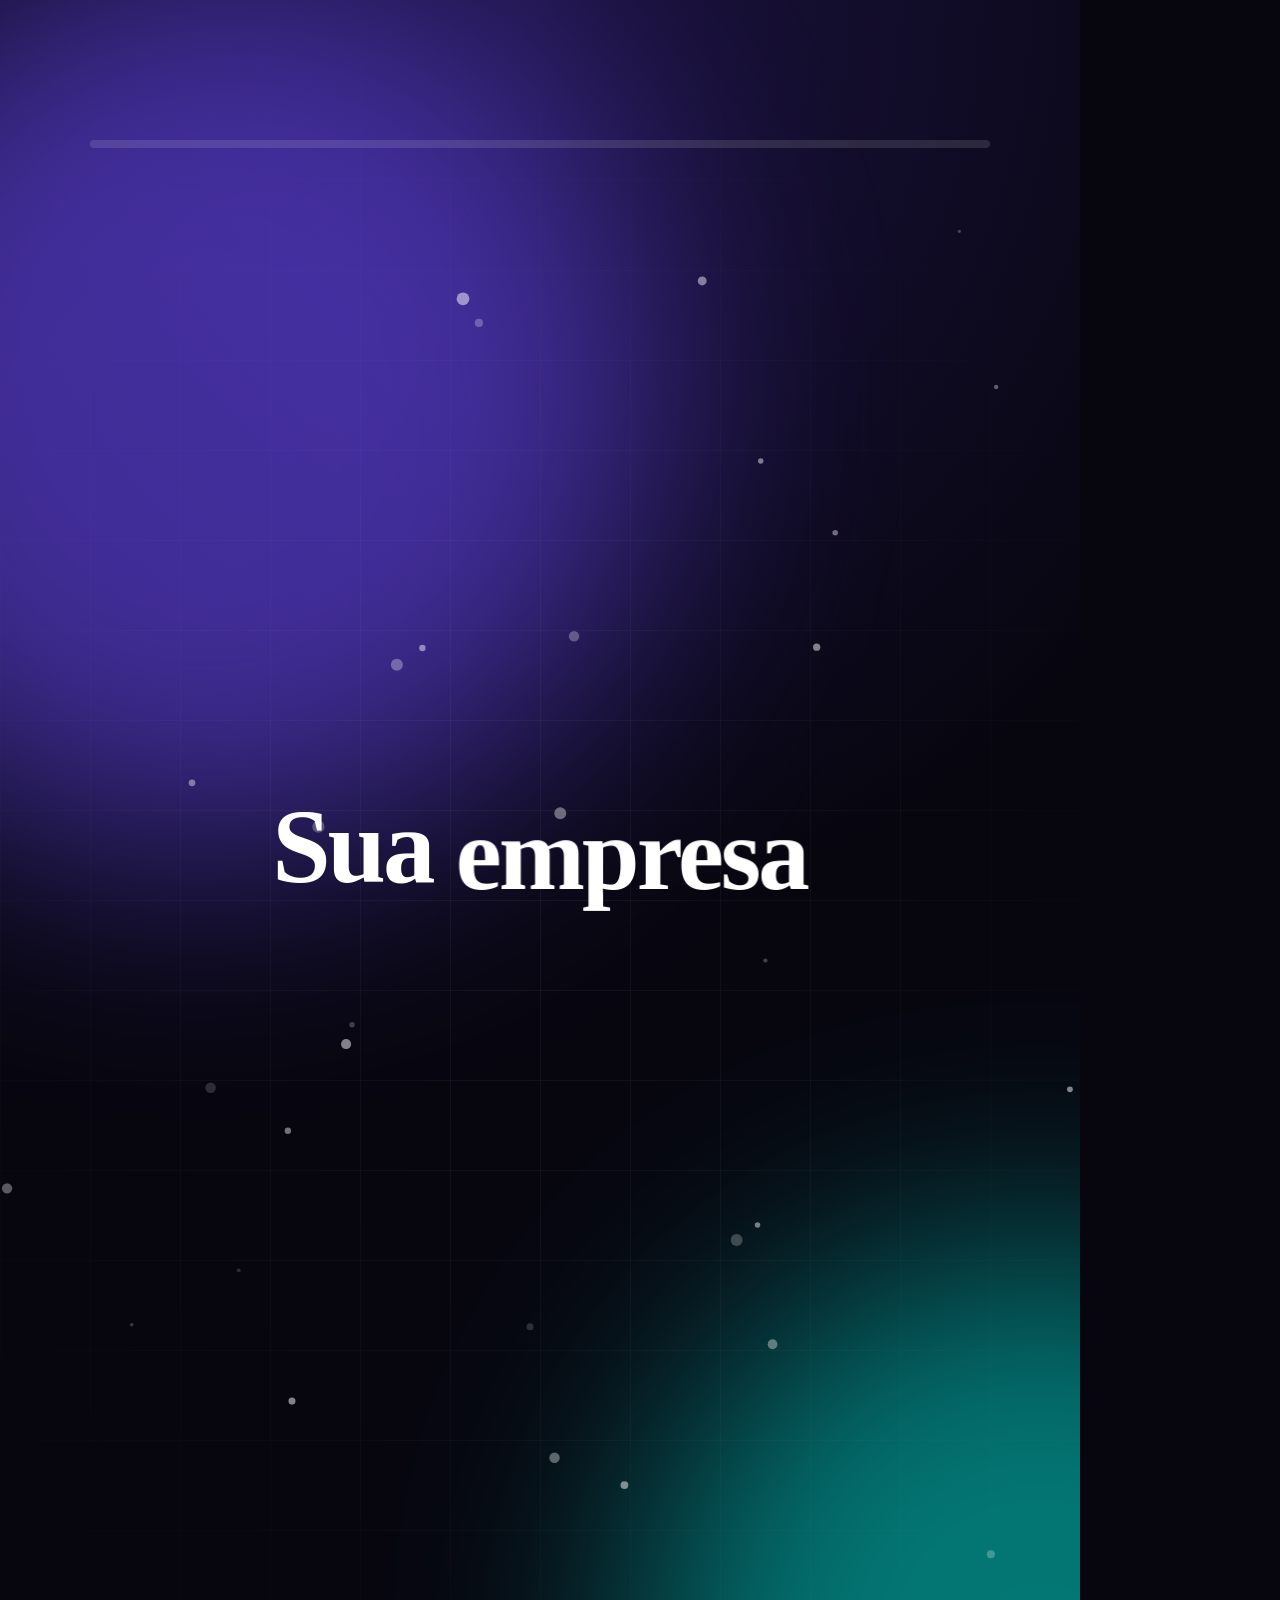
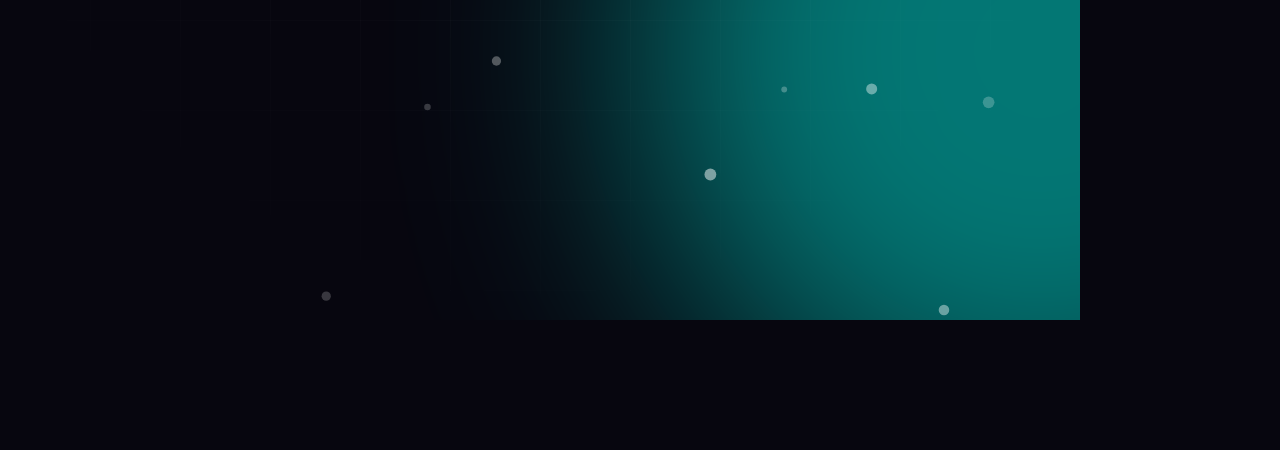
<file: reels/zyvora/scene.html>
<!doctype html>
<html>
<head>
<meta charset="utf-8">
<style>
  * { margin: 0; padding: 0; box-sizing: border-box; }
  html, body { width: 1080px; height: 1920px; overflow: hidden; background: #07060f; }
  body { font-family: 'Inter', 'Inter Display', sans-serif; color: #fff; position: relative; }
  .layer { position: absolute; inset: 0; }
  #bg { background: radial-gradient(120% 80% at 50% 0%, #1b1240 0%, #07060f 60%); }
  .blob { position: absolute; border-radius: 50%; filter: blur(120px); opacity: .55; }
  #b1 { width: 900px; height: 900px; background: #6d4cff; }
  #b2 { width: 800px; height: 800px; background: #00d4c8; }
  #grid {
    background-image:
      linear-gradient(rgba(255,255,255,.05) 1px, transparent 1px),
      linear-gradient(90deg, rgba(255,255,255,.05) 1px, transparent 1px);
    background-size: 90px 90px;
    mask-image: radial-gradient(70% 55% at 50% 50%, #000 0%, transparent 100%);
  }
  .scene { position: absolute; inset: 0; display: flex; flex-direction: column;
           align-items: center; justify-content: center; padding: 0 90px; text-align: center; opacity: 0; }
  .hook { font-family: 'Inter Display', 'Inter'; font-weight: 800; font-size: 104px; line-height: 1.04; letter-spacing: -3px; }
  .word { display: inline-block; will-change: transform, opacity; }
  .grad { background: linear-gradient(90deg, #8f7bff, #2ee6d6); -webkit-background-clip: text; background-clip: text; color: transparent; }
  .pain { font-weight: 700; font-size: 80px; letter-spacing: -2px; line-height: 1.5; position: relative; color: #cfd0e6; }
  .pain .strike { position: absolute; left: -10px; right: -10px; top: 52%; height: 10px; background: #ff4d6d;
                  border-radius: 6px; transform-origin: left center; }
  .painline { position: relative; display: inline-block; }
  .logo { display: flex; align-items: center; gap: 36px; }
  .mark { width: 190px; height: 190px; border-radius: 52px; position: relative;
          background: linear-gradient(135deg, #7b5cff, #22d8cc); box-shadow: 0 30px 120px rgba(110,80,255,.6); }
  .mark svg { position: absolute; inset: 0; }
  .wordmark { font-family: 'Inter Display', 'Inter'; font-weight: 800; font-size: 170px; letter-spacing: -6px; }
  .tagline { margin-top: 56px; font-size: 54px; font-weight: 500; color: #c9c7e8; letter-spacing: -1px; }
  .cards { display: flex; flex-direction: column; gap: 34px; width: 100%; }
  .card { display: flex; align-items: center; gap: 36px; padding: 40px 46px; border-radius: 40px; text-align: left;
          background: rgba(255,255,255,.06); border: 2px solid rgba(255,255,255,.12); backdrop-filter: blur(20px); }
  .icon { flex: 0 0 120px; height: 120px; border-radius: 32px; display: grid; place-items: center;
          background: linear-gradient(135deg, rgba(123,92,255,.35), rgba(34,216,204,.35)); }
  .card h3 { font-size: 58px; font-weight: 800; letter-spacing: -1.5px; }
  .card p { font-size: 36px; color: #b9b8d6; margin-top: 8px; font-weight: 500; }
  .kicker { font-size: 40px; font-weight: 700; letter-spacing: 8px; text-transform: uppercase; color: #8f7bff; margin-bottom: 60px; }
  .cta-title { font-family: 'Inter Display', 'Inter'; font-weight: 800; font-size: 120px; letter-spacing: -4px; line-height: 1.02; }
  .btn { margin-top: 80px; padding: 40px 90px; border-radius: 999px; font-size: 52px; font-weight: 800;
         background: linear-gradient(90deg, #7b5cff, #22d8cc); box-shadow: 0 20px 80px rgba(80,140,255,.55); }
  .handle { margin-top: 56px; font-size: 46px; font-weight: 600; color: #c9c7e8; }
  #progress { position: absolute; left: 90px; right: 90px; top: 140px; height: 8px; border-radius: 8px; background: rgba(255,255,255,.12); }
  #progress i { display: block; height: 100%; border-radius: 8px; background: linear-gradient(90deg, #7b5cff, #22d8cc); width: 0; }
  .spark { position: absolute; width: 8px; height: 8px; border-radius: 50%; background: #fff; }
</style>
</head>
<body>
  <div class="layer" id="bg"></div>
  <div class="blob" id="b1"></div>
  <div class="blob" id="b2"></div>
  <div class="layer" id="grid"></div>
  <div class="layer" id="sparks"></div>

  <!-- Cena 1: gancho -->
  <div class="scene" id="s1">
    <div class="hook">
      <span class="word">Sua</span> <span class="word">empresa</span><br>
      <span class="word">ainda</span> <span class="word">trabalha</span><br>
      <span class="word">no</span> <span class="word grad">improviso?</span>
    </div>
  </div>

  <!-- Cena 2: dores -->
  <div class="scene" id="s2">
    <div class="pain">
      <div><span class="painline">Dados espalhados.<i class="strike"></i></span></div>
      <div><span class="painline">Processos manuais.<i class="strike"></i></span></div>
      <div><span class="painline">Decisões no escuro.<i class="strike"></i></span></div>
    </div>
  </div>

  <!-- Cena 3: logo -->
  <div class="scene" id="s3">
    <div class="logo">
      <div class="mark">
        <svg viewBox="0 0 190 190"><path id="zpath" d="M55 58 H135 L55 132 H135" fill="none" stroke="#fff"
          stroke-width="20" stroke-linecap="round" stroke-linejoin="round" pathLength="1" stroke-dasharray="1" stroke-dashoffset="1"/></svg>
      </div>
      <div class="wordmark" id="wm"></div>
    </div>
    <div class="tagline" id="tag">Tecnologia que simplifica.</div>
  </div>

  <!-- Cena 4: pilares -->
  <div class="scene" id="s4">
    <div class="kicker">Com a Zyvora</div>
    <div class="cards">
      <div class="card">
        <div class="icon"><svg width="64" height="64" viewBox="0 0 24 24" fill="none" stroke="#fff" stroke-width="2.2" stroke-linecap="round" stroke-linejoin="round"><path d="M13 2 3 14h9l-1 8 10-12h-9l1-8z"/></svg></div>
        <div><h3>Automação</h3><p>Menos tarefas repetitivas</p></div>
      </div>
      <div class="card">
        <div class="icon"><svg width="64" height="64" viewBox="0 0 24 24" fill="none" stroke="#fff" stroke-width="2.2" stroke-linecap="round" stroke-linejoin="round"><path d="M3 3v18h18"/><path d="m7 15 4-4 3 3 6-7"/></svg></div>
        <div><h3>Dados em tempo real</h3><p>Decisões com clareza</p></div>
      </div>
      <div class="card">
        <div class="icon"><svg width="64" height="64" viewBox="0 0 24 24" fill="none" stroke="#fff" stroke-width="2.2" stroke-linecap="round" stroke-linejoin="round"><path d="M12 2 2 7l10 5 10-5-10-5z"/><path d="m2 17 10 5 10-5"/><path d="m2 12 10 5 10-5"/></svg></div>
        <div><h3>Escala sem atrito</h3><p>Cresce junto com você</p></div>
      </div>
    </div>
  </div>

  <!-- Cena 5: CTA -->
  <div class="scene" id="s5">
    <div class="cta-title">Seu próximo<br>nível começa<br><span class="grad">aqui.</span></div>
    <div class="btn">Conheça a Zyvora</div>
    <div class="handle">@zyvora · link na bio</div>
  </div>

  <div id="progress"><i></i></div>

<script>
const $ = s => document.querySelector(s);
const $$ = s => [...document.querySelectorAll(s)];
const clamp = (x, a = 0, b = 1) => Math.min(b, Math.max(a, x));
const prog = (t, a, b) => clamp((t - a) / (b - a));
const easeOut = x => 1 - Math.pow(1 - x, 3);
const easeInOut = x => x < .5 ? 4 * x * x * x : 1 - Math.pow(-2 * x + 2, 3) / 2;
const easeBack = x => { const c1 = 1.7, c3 = c1 + 1; return 1 + c3 * Math.pow(x - 1, 3) + c1 * Math.pow(x - 1, 2); };
const DURATION = 15;

// cenas: [início, fim]
const S = { s1: [-0.4, 2.8], s2: [2.8, 5.6], s3: [5.6, 9.0], s4: [9.0, 12.4], s5: [12.4, 15.2] };

function sceneAlpha(t, [a, b]) {
  const fin = easeOut(prog(t, a, a + .35));
  const fout = 1 - easeInOut(prog(t, b - .35, b));
  return Math.min(fin, fout);
}

// faíscas determinísticas
const sparks = [];
let seed = 7;
const rnd = () => (seed = (seed * 16807) % 2147483647) / 2147483647;
for (let i = 0; i < 40; i++) {
  const el = document.createElement('i'); el.className = 'spark'; $('#sparks').appendChild(el);
  sparks.push({ el, x: rnd() * 1080, y: rnd() * 1920, v: 30 + rnd() * 70, s: .4 + rnd() * 1.2, p: rnd() * 6.28 });
}

window.render = function (t) {
  // fundo
  $('#b1').style.transform = `translate(${-250 + Math.sin(t * .6) * 180}px, ${-200 + Math.cos(t * .4) * 160}px)`;
  $('#b2').style.transform = `translate(${480 + Math.cos(t * .5) * 160}px, ${1250 + Math.sin(t * .7) * 200}px)`;
  $('#grid').style.backgroundPosition = `0 ${t * 40}px`;
  sparks.forEach(s => {
    const y = ((s.y - t * s.v) % 1920 + 1920) % 1920;
    s.el.style.transform = `translate(${s.x + Math.sin(t + s.p) * 20}px, ${y}px) scale(${s.s})`;
    s.el.style.opacity = .15 + .35 * (0.5 + 0.5 * Math.sin(t * 2 + s.p));
  });
  $('#progress i').style.width = `${clamp(t / DURATION) * 100}%`;

  for (const id in S) $('#' + id).style.opacity = sceneAlpha(t, S[id]);

  // Cena 1: palavras entram uma a uma
  $$('#s1 .word').forEach((w, i) => {
    const p = easeBack(prog(t, -.3 + i * .16, .1 + i * .16));
    w.style.opacity = clamp(p * 1.5);
    w.style.transform = `translateY(${(1 - p) * 90}px) scale(${.85 + .15 * p})`;
  });
  const s1z = 1 + prog(t, 0, 2.8) * .06;
  $('#s1 .hook').style.transform = `scale(${s1z})`;

  // Cena 2: linhas entram e são riscadas
  $$('#s2 .painline').forEach((l, i) => {
    const a = 3.0 + i * .55;
    const p = easeOut(prog(t, a, a + .4));
    l.style.opacity = p; l.style.transform = `translateX(${(1 - p) * -80}px)`;
    l.querySelector('.strike').style.transform = `scaleX(${easeInOut(prog(t, a + .45, a + .8))})`;
    l.style.color = prog(t, a + .6, a + .8) > 0 ? `rgba(207,208,230,${1 - .5 * prog(t, a + .6, a + .9)})` : '';
  });

  // Cena 3: logo
  const mk = easeBack(prog(t, 5.8, 6.4));
  $('.mark').style.transform = `scale(${mk}) rotate(${(1 - mk) * -40}deg)`;
  $('#zpath').style.strokeDashoffset = 1 - easeInOut(prog(t, 6.1, 6.8));
  const name = 'Zyvora';
  const n = Math.round(prog(t, 6.4, 7.1) * name.length);
  $('#wm').innerHTML = [...name].map((c, i) => {
    const p = easeOut(prog(t, 6.4 + i * .1, 6.75 + i * .1));
    return `<span class="word" style="opacity:${p};transform:translateY(${(1 - p) * 40}px)">${c}</span>`;
  }).join('');
  const tg = easeOut(prog(t, 7.3, 7.8));
  $('#tag').style.opacity = tg; $('#tag').style.transform = `translateY(${(1 - tg) * 30}px)`;
  $('#s3 .logo').style.transform = `scale(${1 + prog(t, 6, 9) * .05})`;

  // Cena 4: cards
  const k = easeOut(prog(t, 9.1, 9.5));
  $('#s4 .kicker').style.opacity = k;
  $$('#s4 .card').forEach((c, i) => {
    const p = easeBack(prog(t, 9.3 + i * .3, 9.8 + i * .3));
    c.style.opacity = clamp(p);
    c.style.transform = `translateX(${(1 - p) * 140}px)`;
    const glow = clamp(1 - Math.abs(t - (10.6 + i * .5)) * 2);
    c.style.borderColor = `rgba(${143 - 100 * glow},${123 + 100 * glow},255,${.12 + .6 * glow})`;
  });

  // Cena 5: CTA
  const ct = easeOut(prog(t, 12.5, 13.0));
  $('#s5 .cta-title').style.transform = `translateY(${(1 - ct) * 60}px)`;
  $('#s5 .cta-title').style.opacity = ct;
  const bt = easeBack(prog(t, 13.0, 13.5));
  const pulse = 1 + .03 * Math.sin(Math.max(0, t - 13.5) * 6);
  $('#s5 .btn').style.transform = `scale(${bt * pulse})`;
  const hd = easeOut(prog(t, 13.4, 13.9));
  $('#s5 .handle').style.opacity = hd;
};
render(0);
</script>
</body>
</html>
</file>
